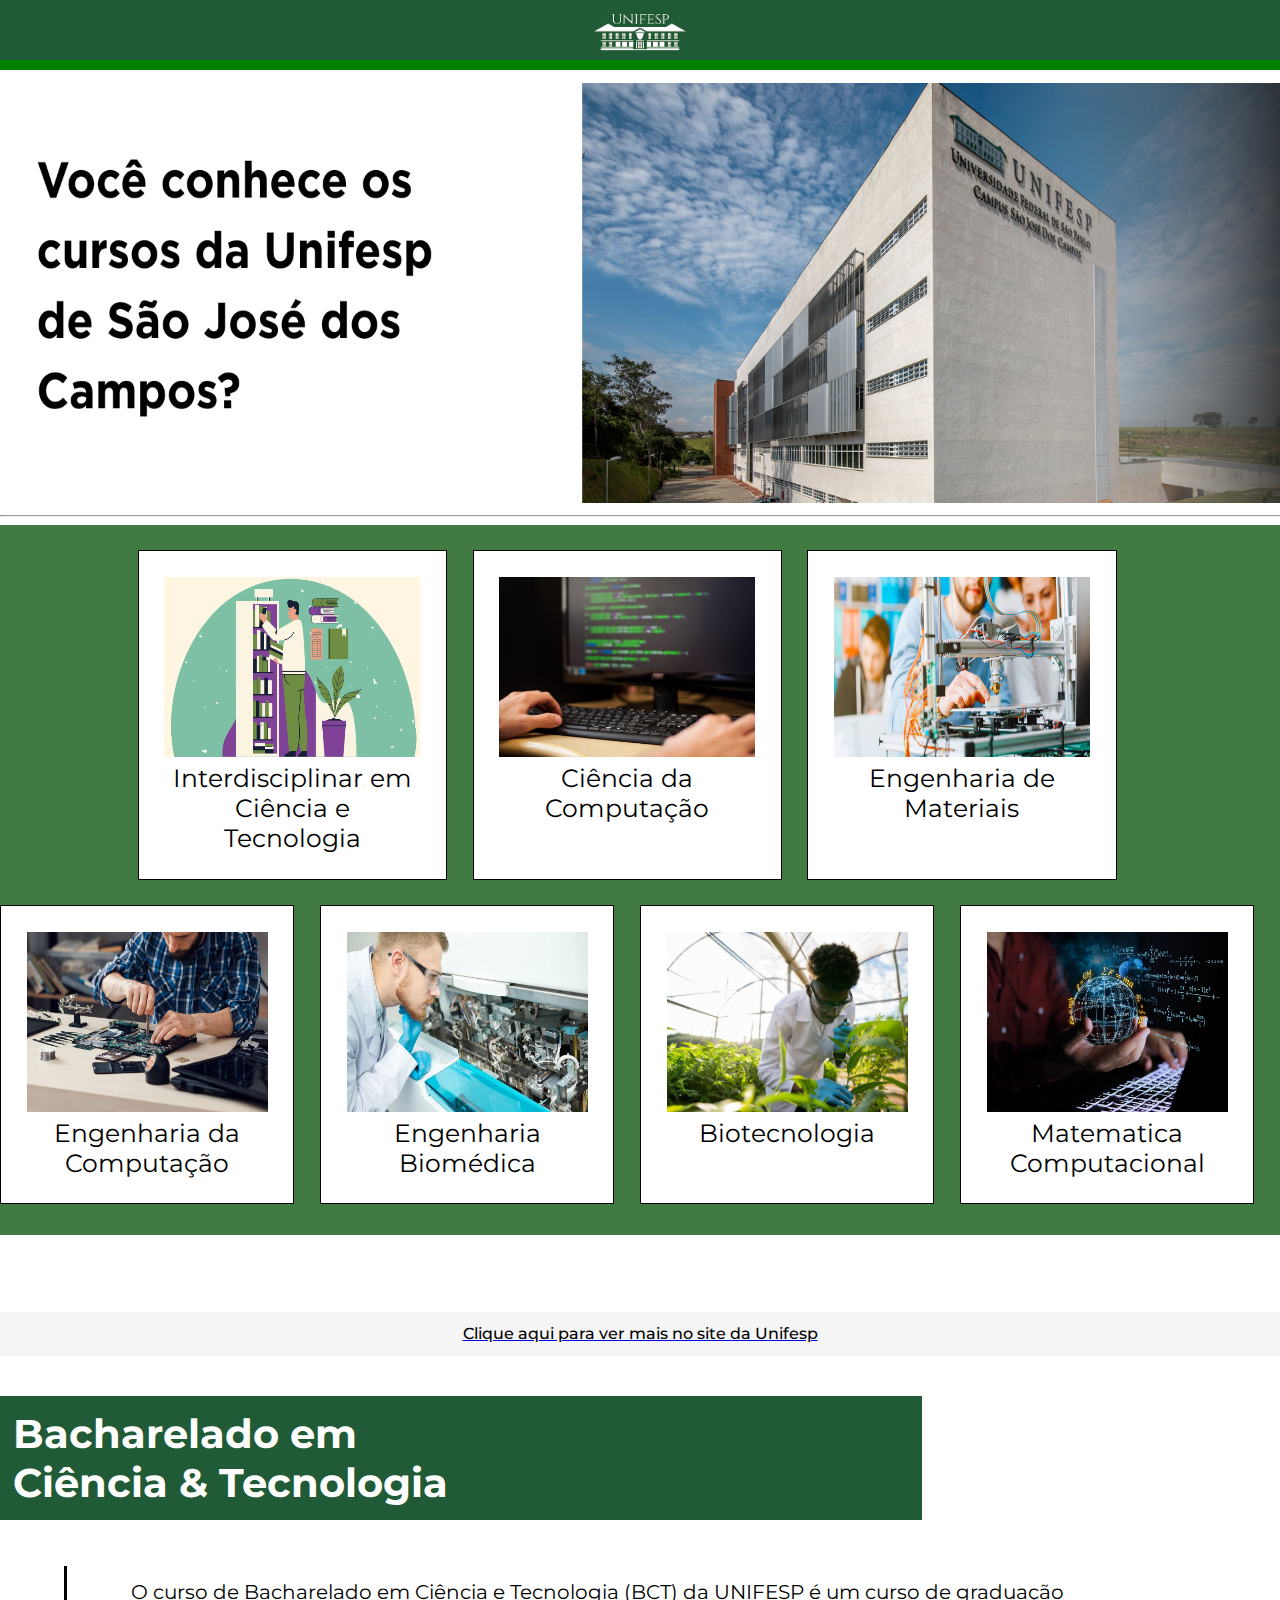
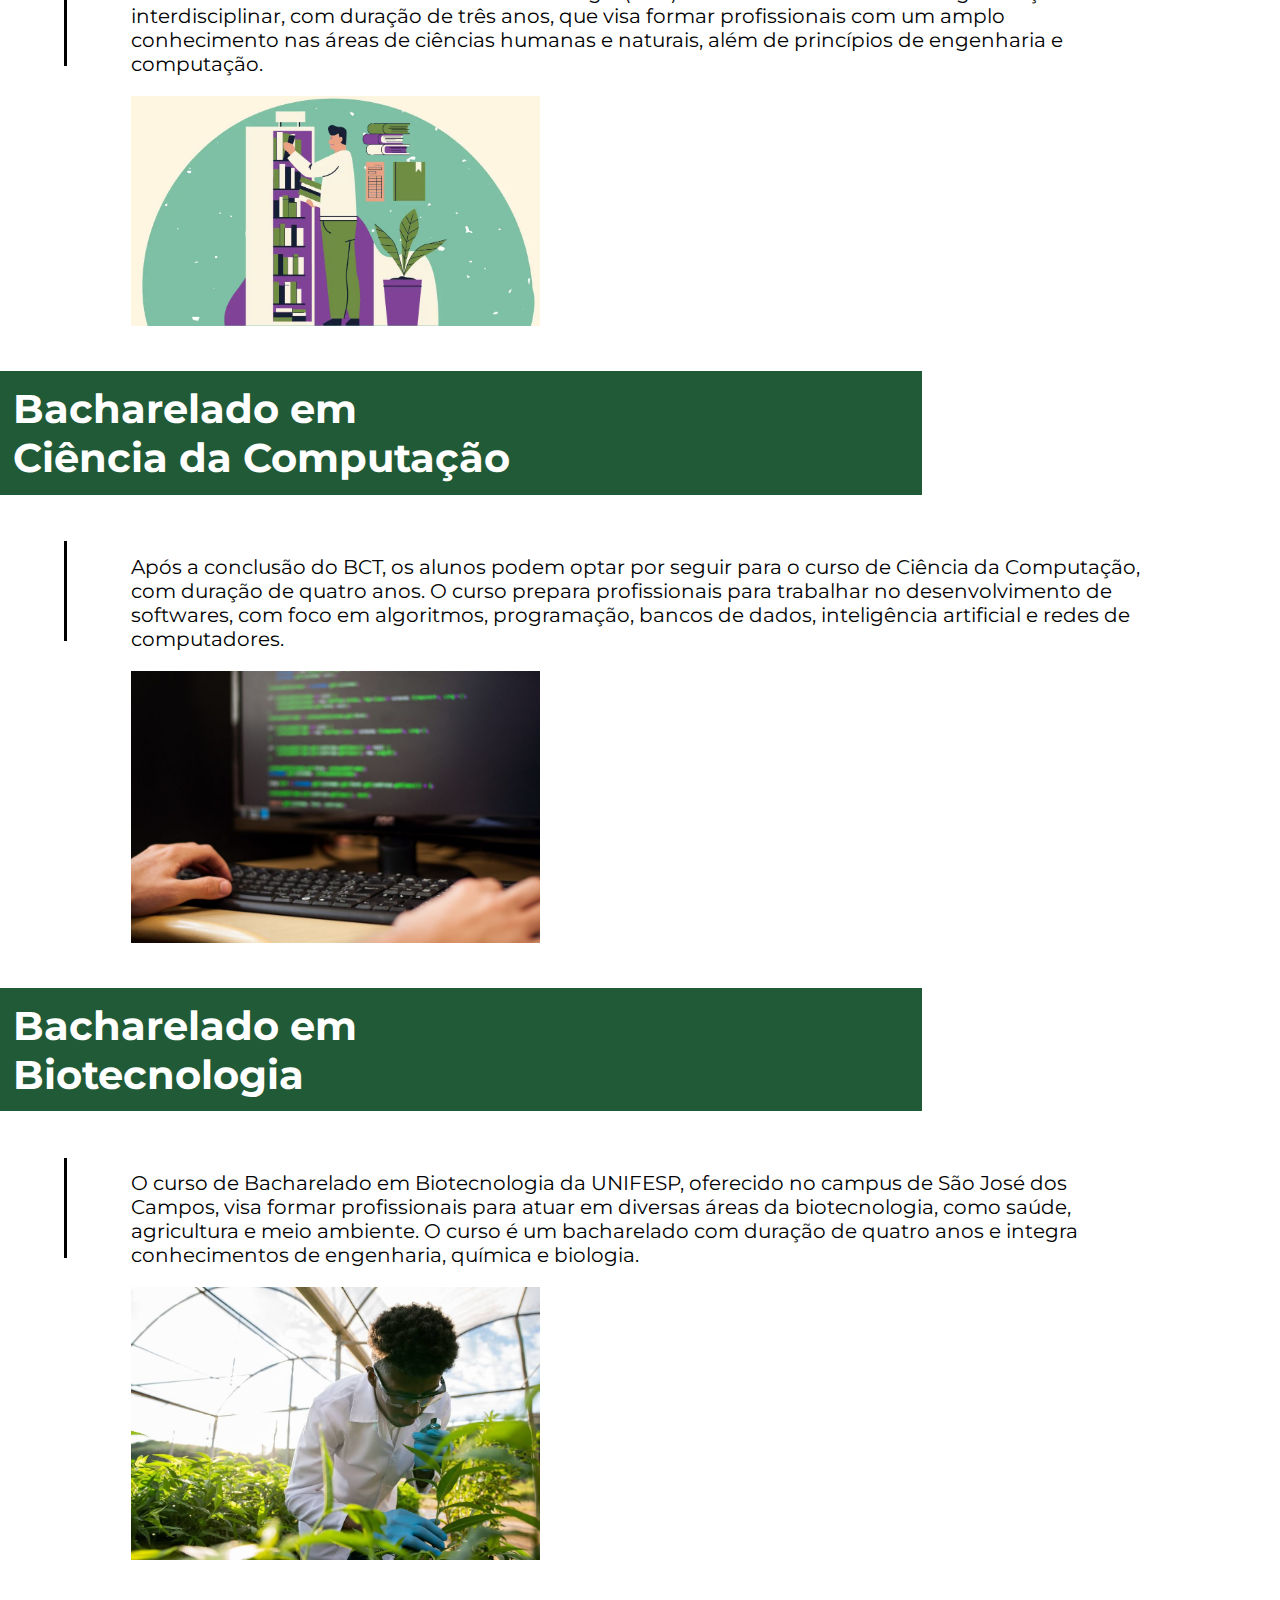
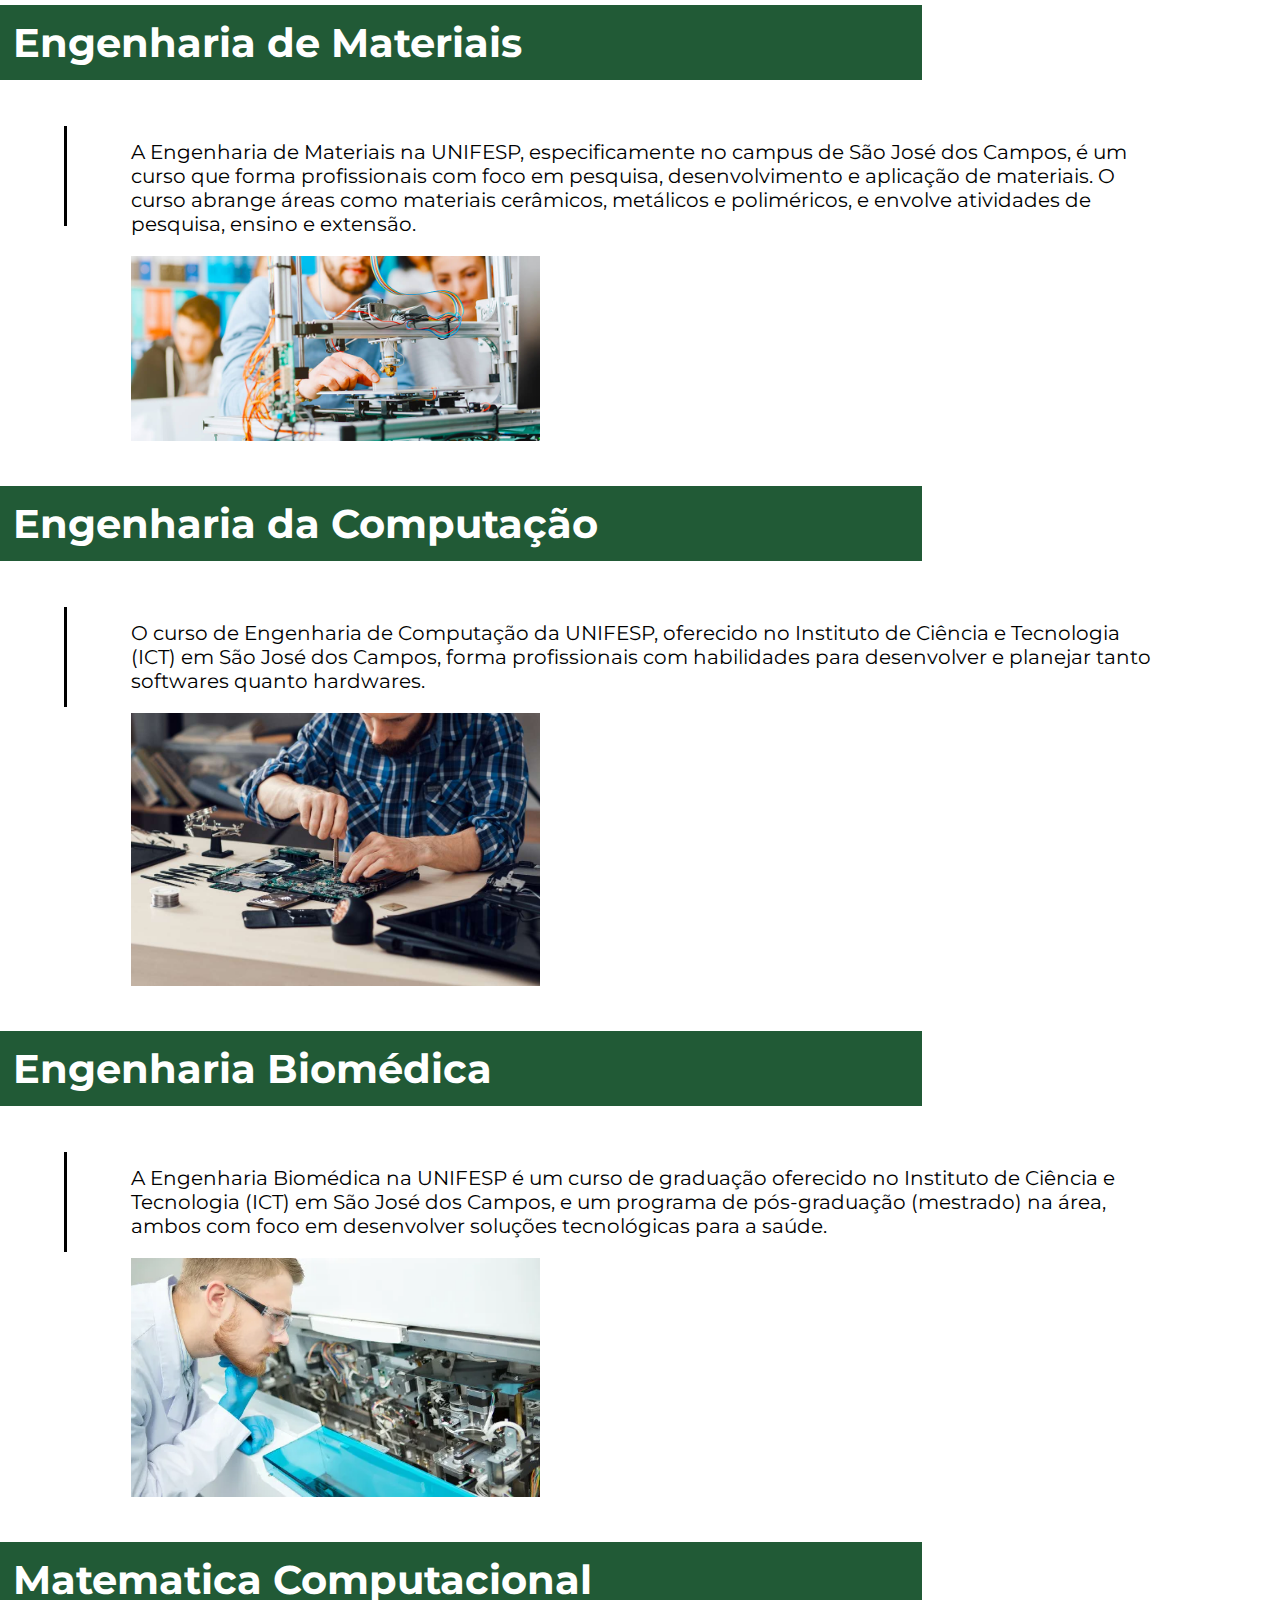
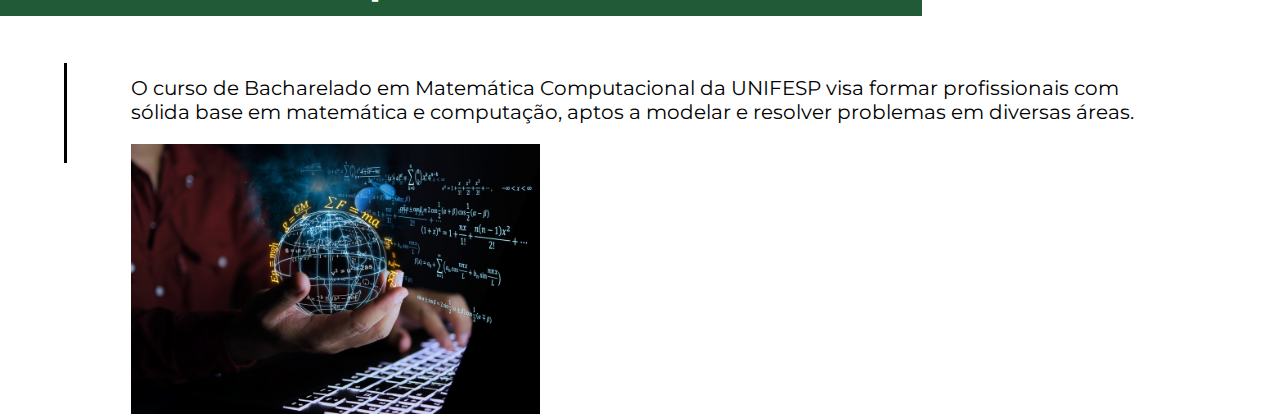
<file: index.html>
<!DOCTYPE html>
<html lang="pt-br">
<head>
    <meta charset="UTF-8">
    <meta name="viewport" content="width=device-width, initial-scale=1.0">
    <link rel="stylesheet" href="Style.css">
    <title>Cursos Unifesp</title>
</head>

<body>
    <header>
        <img id="logo"src="logo.png">
   </header>

    <div id="Capa">
        <img id="ImagemCapa" src="teste.png">
    </div>
    <hr width="100%">
    <div id="Atalhos">
        <div class="Links">
            <a class="item"href="#Item1"> <img class="icone" src="bct.jpg">Interdisciplinar em Ciência e Tecnologia</a>
            <a class="item" href="#Item2"> <img class="icone" src="ccomp.jpg">Ciência da <br> Computação</a>
            <a class="item" href="#Item3"> <img class="icone" src="emateriais.jpg">Engenharia de <br> Materiais</a>
        </div>

        <div class="Links">
            <a class="item" href="#Item4"><img class="icone" src="ecomp.jpg">Engenharia da <br>Computação</a>
            <a class="item" href="#Item5"><img class="icone" src="ebiomedica.jpg">Engenharia <br>Biomédica</a>
            <a class="item" href="#Item6"><img class="icone" src="biotec.jpg">Biotecnologia</a>
            <a class="item" href="#Item7"><img class="icone" src="Matcomp.jpg">Matematica Computacional</a>

        </div>

    </div>
    <a href="https://portal.unifesp.br/"><p id="Vejamais">Clique aqui para ver mais no site da Unifesp</p></a>

    <a id="Item1"></a>
    <p class="Titulo">Bacharelado em <br> Ciência & Tecnologia</p>
        <div class="Sobre">
            <div class="reta">
            </div>

            <div class="Texto">
                <p>O curso de Bacharelado em Ciência e Tecnologia (BCT) da UNIFESP é um curso de graduação interdisciplinar, com duração de três anos, que visa formar profissionais com um amplo conhecimento nas áreas de ciências humanas e naturais, além de princípios de engenharia e computação.</p>
                <img class="ImagemInfo" src="bct.jpg">

            </div>

        </div>

    <a id="Item2"></a>
    <p class="Titulo">Bacharelado em <br>Ciência da Computação </p>
        <div class="Sobre">
            <div class="reta">

            </div>

            <div class="Texto">
                <p>Após a conclusão do BCT, os alunos podem optar por seguir para o curso de Ciência da Computação, com duração de quatro anos. O curso prepara profissionais para trabalhar no desenvolvimento de softwares, com foco em algoritmos, programação, bancos de dados, inteligência artificial e redes de computadores. </p>
                <img class="ImagemInfo" src="ccomp.jpg">

            </div>
        </div>


    <a id="Item6"></a>
    <p class="Titulo">Bacharelado em <br>Biotecnologia</p>
        <div class="Sobre">
            <div class="reta">
                
            </div>

            <div class="Texto">
                <p>O curso de Bacharelado em Biotecnologia da UNIFESP, oferecido no campus de São José dos Campos, visa formar profissionais para atuar em diversas áreas da biotecnologia, como saúde, agricultura e meio ambiente. O curso é um bacharelado com duração de quatro anos e integra conhecimentos de engenharia, química e biologia. </p>
                <img class="ImagemInfo" src="biotec.jpg">           
            </div>
        </div>


    <a id="Item3"></a>
    <p class="Titulo">Engenharia de Materiais</p>
        <div class="Sobre">
            <div class="reta">
            </div>

            <div class="Texto">
                <p>A Engenharia de Materiais na UNIFESP, especificamente no campus de São José dos Campos, é um curso que forma profissionais com foco em pesquisa, desenvolvimento e aplicação de materiais. O curso abrange áreas como materiais cerâmicos, metálicos e poliméricos, e envolve atividades de pesquisa, ensino e extensão. </p>
                <img class="ImagemInfo" src="emateriais.jpg">
            </div>
        </div>


    <a id="Item4"></a>
    <p class="Titulo">Engenharia da Computação</p>
        <div class="Sobre">
            <div class="reta">

            </div>

            <div class="Texto">
                    <p>O curso de Engenharia de Computação da UNIFESP, oferecido no Instituto de Ciência e Tecnologia (ICT) em São José dos Campos, forma profissionais com habilidades para desenvolver e planejar tanto softwares quanto hardwares.</p>
                    <img class="ImagemInfo" src="ecomp.jpg">
            </div>
        </div>

    
    <a id="Item5"></a>
    <p class="Titulo">Engenharia Biomédica</p>
        <div class="Sobre">
            <div class="reta">

            </div>

            <div class="Texto">
                <p>A Engenharia Biomédica na UNIFESP é um curso de graduação oferecido no Instituto de Ciência e Tecnologia (ICT) em São José dos Campos, e um programa de pós-graduação (mestrado) na área, ambos com foco em desenvolver soluções tecnológicas para a saúde.</p>
                <img class="ImagemInfo" src="ebiomedica.jpg">
            </div>
        </div>

    <a id="Item7"></a>
    <p class="Titulo">Matematica Computacional</p>
        <div class="Sobre">
            <div class="reta">

            </div>

            <div class="Texto">
                <p>O curso de Bacharelado em Matemática Computacional da UNIFESP visa formar profissionais com sólida base em matemática e computação, aptos a modelar e resolver problemas em diversas áreas. </p>
                <img class="ImagemInfo" src="Matcomp.jpg">
            </div>
        </div>



</body>
</html>
</file>
<file: Style.css>
@import url('https://fonts.googleapis.com/css2?family=Montserrat:ital,wght@0,100..900;1,100..900&display=swap');

        :root{
            --CorPrimaria: #215a36;
            --Fonte:"Montserrat", sans-serif;

        }
        body{
            background-color: white;
            display: flex;
            flex-direction:column;
            margin: 0%;
        }
        
        header{
            display: flex;
            justify-content: center;
            background-color: var(--CorPrimaria);
            width:100%;
            height:60px;
            border-bottom: solid green 10px;

                        
        }

        #ImagemCapa{
            width:100%;
            height:420px;
            border-bottom: solid green px;
            margin-top: 1%;

        }

        #Atalhos{
            background-color: rgb(66, 123, 66);
            height:710px;
            margin-bottom: 3%;

        }
        .Links{
            display: flex;
            flex-direction: row;
            justify-content: center;
        }

        .item{
            text-align: center;
            padding: 2%;
            width:20%;
            margin-right: 2%;
            margin-top: 2%;
            background-color: white;
            font-size:25px;
            text-decoration: none;
            border: solid black 0.5px;
            color: black;
            font-family: var(--Fonte);
            font-weight: 400;
        }

        .item:hover{
            padding: 1%;
            width:20%;
            margin-right: 2%;
            margin-top: 2%;
            background-color: rgb(0, 203, 0);
            font-size:27px;
            text-decoration: none;
            color: white;
            transition: 0.5s;

        }

        #logo{
          width:100px;
          padding:0.2%;
            
        }

        .icone{
            width:100%;
            height: 180px;
        }

        #Vejamais{
            display: flex;
            justify-content: center;
            margin-top: 3%;
            background-color: whitesmoke;
            color:black;
            font-family: var(--Fonte);
            font-weight: 500;
            padding: 1%;
            margin-bottom: 0%;
        }

        .Titulo{
            font-family: var(--Fonte);
            padding: 1%;
            color: white;
            font-size:40px;
            font-weight: 700;
            background-color: var(--CorPrimaria);
            width: 70%;

        }

        .Sobre{
            width:100%;
            display:flex;
            flex-direction: wrap;
        }

        .reta{
            margin-left:5%;
            margin-right: 5%;
            margin-top: 0.5%;
            width:0.2%;
            height:100px;
            background-color: black;
        }

        .Texto{
            width:80%;
            font-family: var(--Fonte);
            font-size: 20px;
        }

        .ImagemInfo{
            width:40%;
            
        }
</file>
